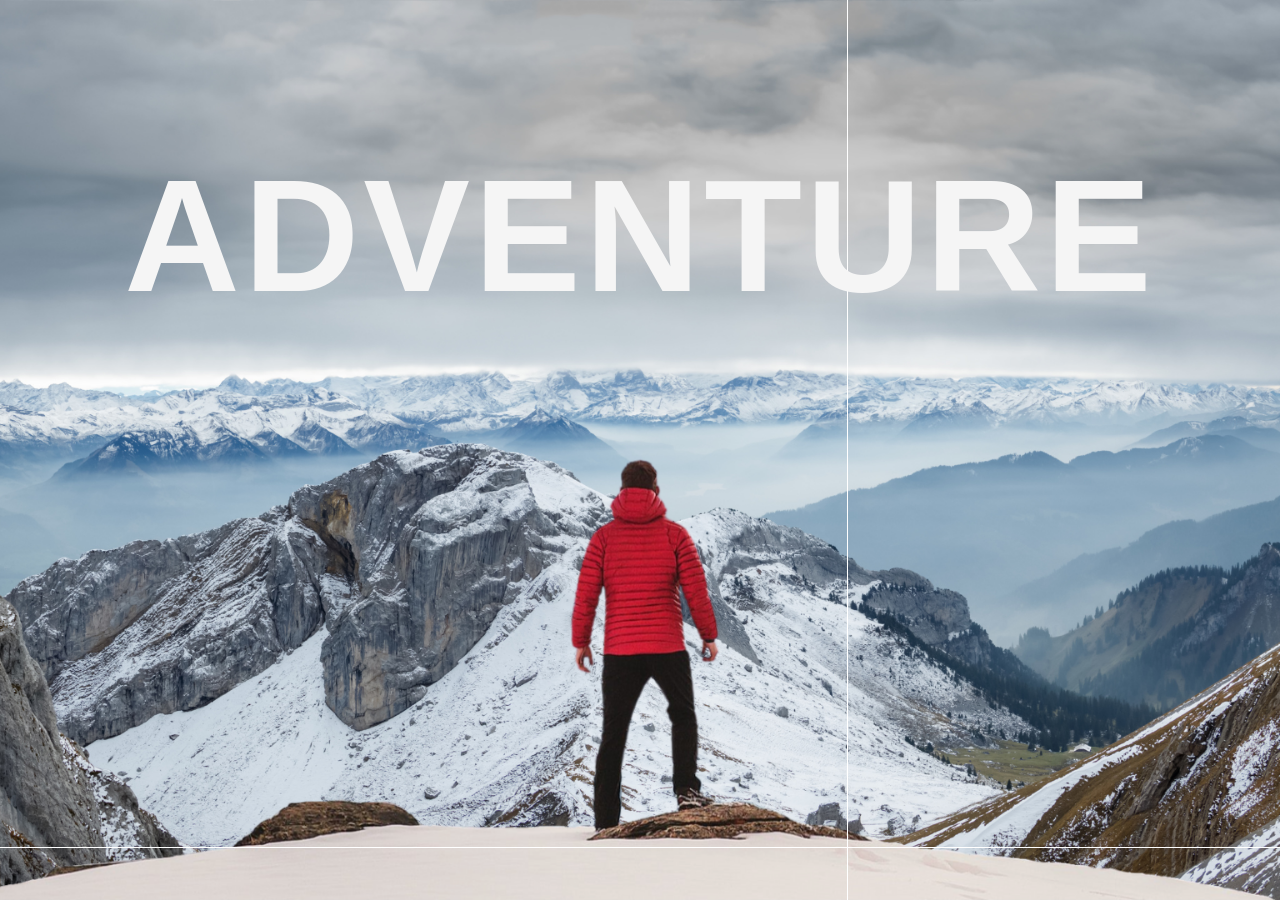
<file: index.html>
<!DOCTYPE html>
<html lang="en">
  <head>
    <meta charset="UTF-8" />
    <meta http-equiv="X-UA-Compatible" content="IE=edge" />
    <meta name="viewport" content="width=device-width, initial-scale=1.0" />
    <title>parallax website</title>
    <link rel="stylesheet" href="style.css" />
    <link rel="icon" type="image/x-icon" href="favicon.png">
    
  </head>
  <body>
    <div id="wrapper">
      <div class="container">
        <img src="background.png" class="background" />
        <img src="foreground.png" class="foreground" />
        <h1>ADVENTURE</h1>
      </div>

      <section>
        <h2 class="secHeading">Adventure Time !</h2>
        <p class="text">
          Lorem ipsum dolor, sit amet consectetur adipisicing elit. Impedit
          debitis quaerat dolores iste, quo autem deleniti labore numquam dolore
          eligendi libero quia omnis a possimus ut consectetur. Ab, assumenda
          <br /><br />
          iusto! Lorem ipsum dolor sit amet consectetur adipisicing elit. Fugit
          delectus ipsum numquam? Neque qui porro nostrum, officiis voluptas ex,
          placeat harum quidem minus consectetur incidunt hic molestias dicta.
          A, in?
        </p>
        <div class="bg bg1">
          <h2 class="desc">BIKING</h2>
        </div>
        <p class="text">
          Lorem ipsum dolor, sit amet consectetur adipisicing elit. Impedit
          debitis quaerat dolores iste, quo autem deleniti labore numquam dolore
          eligendi libero quia omnis a possimus ut consectetur. Ab, assumenda
          <br /><br />
          iusto! Lorem ipsum dolor sit amet consectetur adipisicing elit. Fugit
          delectus ipsum numquam? Neque qui porro nostrum, officiis voluptas ex,
          placeat harum quidem minus consectetur incidunt hic molestias dicta.
          A, in?
        </p>

        <div class="bg bg2">
          <h2 class="desc">PARA GLIDING</h2>
        </div>
        <p class="text">
          Lorem ipsum dolor, sit amet consectetur adipisicing elit. Impedit
          debitis quaerat dolores iste, quo autem deleniti labore numquam dolore
          eligendi libero quia omnis a possimus ut consectetur. Ab, assumenda
          <br /><br />
          iusto! Lorem ipsum dolor sit amet consectetur adipisicing elit. Fugit
          delectus ipsum numquam? Neque qui porro nostrum, officiis voluptas ex,
          placeat harum quidem minus consectetur incidunt hic molestias dicta.
          A, in?
        </p>

        <div class="bg bg3">
          <h2 class="desc">SURFING</h2>
        </div>
        <p class="text">
          Lorem ipsum dolor, sit amet consectetur adipisicing elit. Impedit
          debitis quaerat dolores iste, quo autem deleniti labore numquam dolore
          eligendi libero quia omnis a possimus ut consectetur. Ab, assumenda
          <br /><br />
          iusto! Lorem ipsum dolor sit amet consectetur adipisicing elit. Fugit
          delectus ipsum numquam? Neque qui porro nostrum, officiis voluptas ex,
          placeat harum quidem minus consectetur incidunt hic molestias dicta.
          A, in?
        </p>
      </section>
    </div>
  </body>
</html>
</file>
<file: style.css>
*{
    margin: 0;
    padding: 0;
    box-sizing: border-box;
 }
 #wrapper{
    height: 100vh;
    overflow-y: auto;
    overflow-x: hidden;
    perspective: 10px ;
 }
 .container{
    position: relative;
    height: 100%;
    display: flex;
    justify-content: center;
    align-items: center;
    transform-style: preserve-3d;
    z-index: -1;
 }

 .background{
   transform: translateZ(-40px) scale(5) ;
 }
 .foreground{
   transform: translateZ(-20px) scale(3) ;
 }

 .background, .foreground{
    position: absolute;
    height: 100%;
    width: 100%;
    object-fit: cover;
    z-index: -9;
 }
 h1{
  font-family: Arial, Helvetica, sans-serif;
   position: absolute;
   font-size: 10rem;
   top: 9rem;
   color: whitesmoke;
   letter-spacing: 4px;
   text-shadow: 0 0 10px rgba(0,0,0,0,0.3);
 }

 section{
   background-color: rgb(45, 45, 45);
   color: white;
   padding: 5rem 0;
   
 }
 .secHeading{
   font-size: 5rem;
   padding:0 10rem;
 }
 .text{
   font-size: 1.5rem;
   padding: 0 10rem;
   font-family: 'Lucida Sans', 'Lucida Sans Regular', 'Lucida Grande', 'Lucida Sans Unicode', Geneva, Verdana, sans-serif;
   margin: 5rem 0;
 }

 .bg{
   position: relative;
   width:100%;
   background-size: cover;
   background-attachment: fixed;
   background-position: center;
   height: 500px;
 }
 .desc{
   position: absolute;
   background-color: white;
   padding: 1rem 3rem;
   top:50%;
   left: 50%;
   transform: translateX(-50%) translateY(-50%);
   color: black;
   font-size:3.5rem ;
   font-weight: 600 ;
   font-family: arial;
 }

 .bg1{
   background-image:url(sport-1.jpg);
 }
 .bg2{
   background-image: url(sport-2.jpg);
 }
 .bg3{
   background-image: url(sport-3.jpg);
 }
 h2{
  font-family: 'Segoe UI', Tahoma, Geneva, Verdana, sans-serif;
 }
</file>
